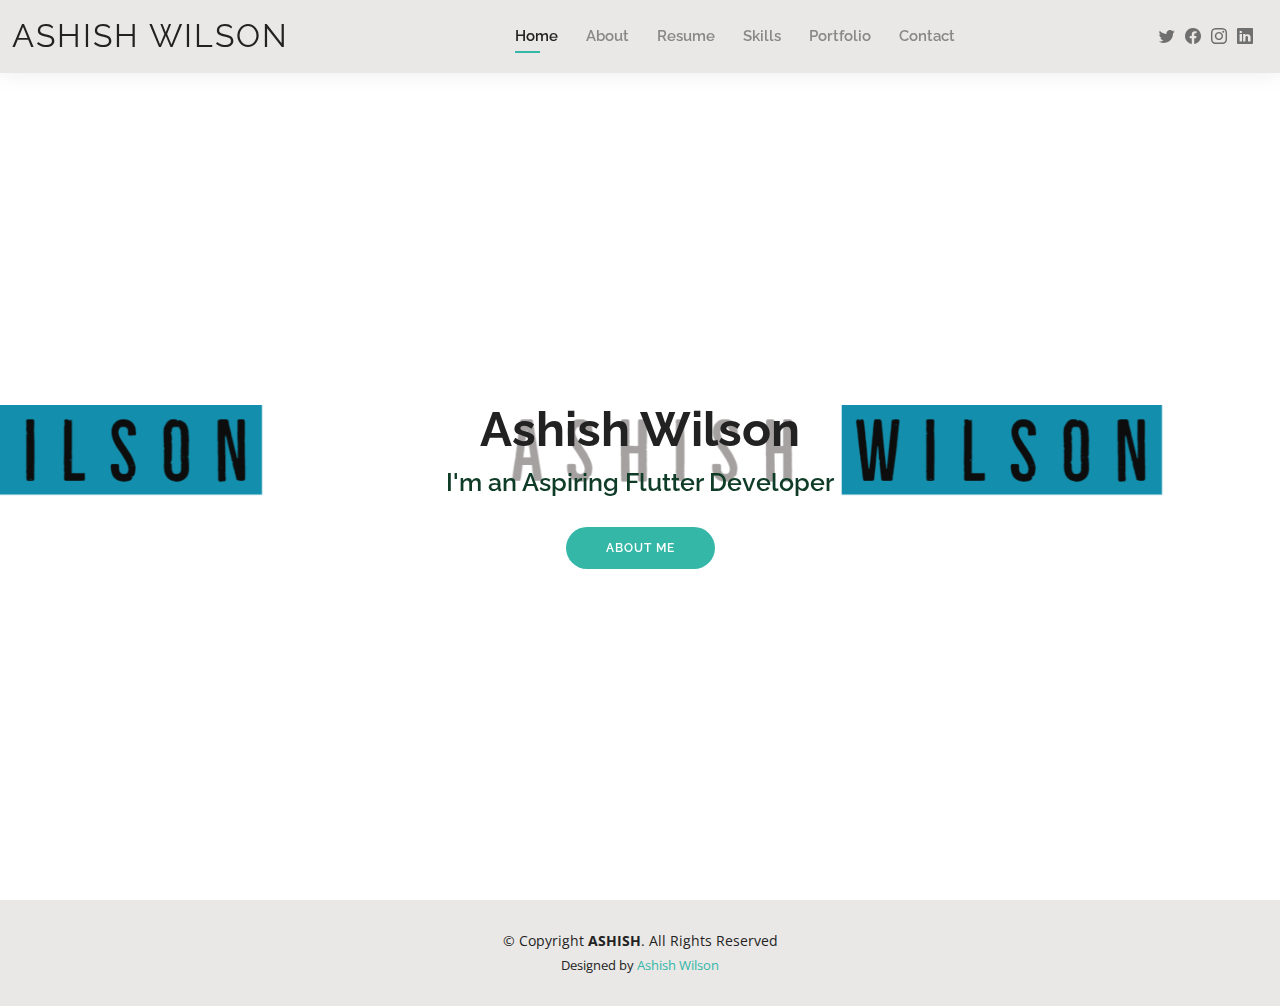
<file: index.html>
<!DOCTYPE html>
<html lang="en">

<head>
  <meta charset="utf-8">
  <meta content="width=device-width, initial-scale=1.0" name="viewport">

  <title>My Personal Website</title>
  <meta content="" name="description">
  <meta content="" name="keywords">

  <!-- Favicons -->
  <link href="AshishWilson1.png" rel="icon">
  <link href="apple-touch-icon.png" rel="apple-touch-icon">

  <!-- Google Fonts -->
  <link href="https://fonts.googleapis.com/css?family=Open+Sans:300,300i,400,400i,600,600i,700,700i|Raleway:300,300i,400,400i,500,500i,600,600i,700,700i|Poppins:300,300i,400,400i,500,500i,600,600i,700,700i" rel="stylesheet">

  <!-- Vendor CSS Files -->
  <link href="assets/vendor/aos/aos.css" rel="stylesheet">
  <link href="assets/vendor/bootstrap/css/bootstrap.min.css" rel="stylesheet">
  <link href="assets/vendor/bootstrap-icons/bootstrap-icons.css" rel="stylesheet">
  <link href="assets/vendor/boxicons/css/boxicons.min.css" rel="stylesheet">
  <link href="assets/vendor/glightbox/css/glightbox.min.css" rel="stylesheet">
  <link href="assets/vendor/swiper/swiper-bundle.min.css" rel="stylesheet">

  <!-- Template Main CSS File -->
  <link href="style.css" rel="stylesheet">

  <!-- =======================================================
  * Template Name: Kelly - v4.10.0
  * Template URL: https://bootstrapmade.com/kelly-free-bootstrap-cv-resume-html-template/
  * Author: BootstrapMade.com
  * License: https://bootstrapmade.com/license/
  ======================================================== -->
</head>

<body>

  <!-- ======= Header ======= -->
  <header id="header" class="fixed-top">
    <div class="container-fluid d-flex justify-content-between align-items-center">

      <h1 class="logo me-auto me-lg-0"><a href="index.html">ASHISH WILSON</a></h1>
      <!-- Uncomment below if you prefer to use an image logo -->
      <!-- <a href="index.html" class="logo"><img src="assets/img/logo.png" alt="" class="img-fluid"></a>-->

      <nav id="navbar" class="navbar order-last order-lg-0">
        <ul>
          <li><a class="active" href="index.html">Home</a></li>
          <li><a href="about.html">About</a></li>
          <li><a href="resume.html">Resume</a></li>
          <li><a href="skills.html">Skills</a></li>
          <li><a href="portfolio.html">Portfolio</a></li>
          <li><a href="contact.html">Contact</a></li>
        </ul>
        <i class="bi bi-list mobile-nav-toggle"></i>
      </nav><!-- .navbar -->

      <div class="header-social-links">
        <a href="https://twitter.com/AshishWils" class="twitter" target="_blank"><i class="bi bi-twitter"></i></a>
        <a href="https://www.facebook.com/ashishw5643/" class="facebook" target="_blank"><i class="bi bi-facebook"></i></a>
        <a href="https://instagram.com/_will._.x_?igshid=NTA5ZTk1NTc=" class="instagram" target="_blank"><i class="bi bi-instagram"></i></a>
        <a href="https://www.linkedin.com/in/ashish-varghese-a7a79a217/" class="linkedin" target="_blank"><i class="bi bi-linkedin"></i></i></a>
      </div>

    </div>

  </header><!-- End Header -->

  <!-- ======= Hero Section ======= -->
  <section id="hero" class="d-flex align-items-center">
    <div class="container d-flex flex-column align-items-center" data-aos="zoom-in" data-aos-delay="100">
      <h1>Ashish Wilson</h1>
      <h2>I'm an Aspiring Flutter Developer</h2>
      <a href="about.html" class="btn-about">About Me</a>
    </div>
  </section><!-- End Hero -->

  <!-- ======= Footer ======= -->
  <footer id="footer">
    <div class="container">
      <div class="copyright">
        &copy; Copyright <strong><span>ASHISH</span></strong>. All Rights Reserved
      </div>
      <div class="credits">
        <!-- All the links in the footer should remain intact. -->
        <!-- You can delete the links only if you purchased the pro version. -->
        <!-- Licensing information: https://bootstrapmade.com/license/ -->
        <!-- Purchase the pro version with working PHP/AJAX contact form: https://bootstrapmade.com/kelly-free-bootstrap-cv-resume-html-template/ -->
        Designed by <a href="index.html">Ashish Wilson</a>
      </div>
    </div>
  </footer><!-- End  Footer -->

  <div id="preloader"></div>
  <a href="#" class="back-to-top d-flex align-items-center justify-content-center"><i class="bi bi-arrow-up-short"></i></a>

  <!-- Vendor JS Files -->
  <script src="assets/vendor/purecounter/purecounter_vanilla.js"></script>
  <script src="assets/vendor/aos/aos.js"></script>
  <script src="assets/vendor/bootstrap/js/bootstrap.bundle.min.js"></script>
  <script src="assets/vendor/glightbox/js/glightbox.min.js"></script>
  <script src="assets/vendor/isotope-layout/isotope.pkgd.min.js"></script>
  <script src="assets/vendor/swiper/swiper-bundle.min.js"></script>
  <script src="assets/vendor/waypoints/noframework.waypoints.js"></script>
  <script src="assets/vendor/php-email-form/validate.js"></script>

  <!-- Template Main JS File -->
  <script src="main.js"></script>

</body>

</html>
</file>
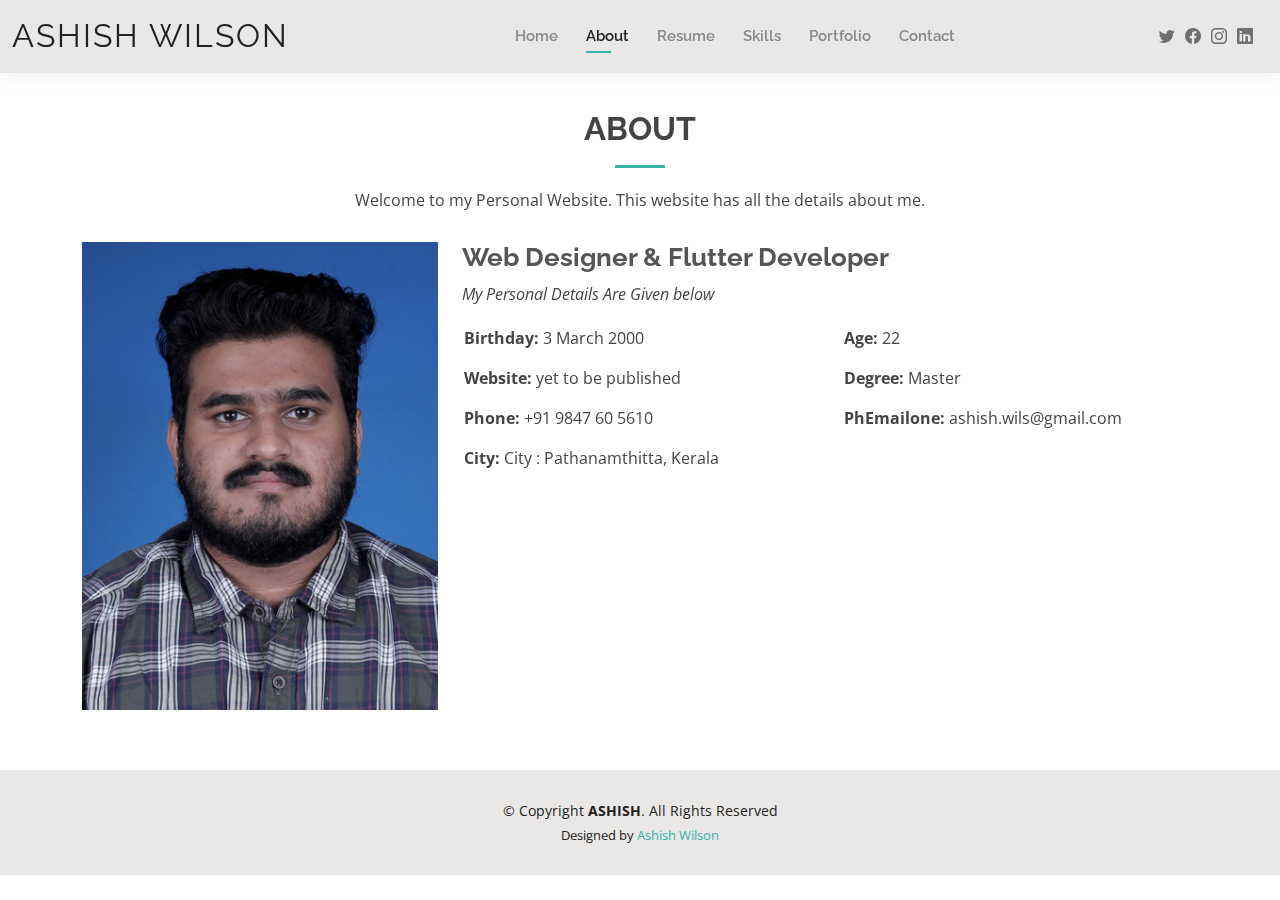
<file: about.html>
<!DOCTYPE html>
<html lang="en">

<head>
  <meta charset="utf-8">
  <meta content="width=device-width, initial-scale=1.0" name="viewport">

  <title>My Personal Website</title>
  <meta content="" name="description">
  <meta content="" name="keywords">

  <!-- Favicons -->
  <link href="AshishWilson1.png" rel="icon">
  <link href="apple-touch-icon.png" rel="apple-touch-icon">

  <!-- Google Fonts -->
  <link href="https://fonts.googleapis.com/css?family=Open+Sans:300,300i,400,400i,600,600i,700,700i|Raleway:300,300i,400,400i,500,500i,600,600i,700,700i|Poppins:300,300i,400,400i,500,500i,600,600i,700,700i" rel="stylesheet">

  <!-- Vendor CSS Files -->
  <link href="assets/vendor/aos/aos.css" rel="stylesheet">
  <link href="assets/vendor/bootstrap/css/bootstrap.min.css" rel="stylesheet">
  <link href="assets/vendor/bootstrap-icons/bootstrap-icons.css" rel="stylesheet">
  <link href="assets/vendor/boxicons/css/boxicons.min.css" rel="stylesheet">
  <link href="assets/vendor/glightbox/css/glightbox.min.css" rel="stylesheet">
  <link href="assets/vendor/swiper/swiper-bundle.min.css" rel="stylesheet">

  <!-- Template Main CSS File -->
  <link href="style.css" rel="stylesheet">

  <!-- =======================================================
  * Template Name: Kelly - v4.10.0
  * Template URL: https://bootstrapmade.com/kelly-free-bootstrap-cv-resume-html-template/
  * Author: BootstrapMade.com
  * License: https://bootstrapmade.com/license/
  ======================================================== -->
</head>

<body>

  <!-- ======= Header ======= -->
  <header id="header" class="fixed-top">
    <div class="container-fluid d-flex justify-content-between align-items-center">

      <h1 class="logo me-auto me-lg-0"><a href="index.html">ASHISH WILSON</a></h1>
      <!-- Uncomment below if you prefer to use an image logo -->
      <!-- <a href="index.html" class="logo"><img src="assets/img/logo.png" alt="" class="img-fluid"></a>-->

      <nav id="navbar" class="navbar order-last order-lg-0">
        <ul>
          <li><a href="index.html">Home</a></li>
          <li><a class="active" href="about.html">About</a></li>
          <li><a href="resume.html">Resume</a></li>
          <li><a href="skills.html">Skills</a></li>
          <li><a href="portfolio.html">Portfolio</a></li>
          <li><a href="contact.html">Contact</a></li>
        </ul>
        <i class="bi bi-list mobile-nav-toggle"></i>
      </nav><!-- .navbar -->

      <div class="header-social-links">
        <a href="https://twitter.com/AshishWils" class="twitter" target="_blank"><i class="bi bi-twitter"></i></a>
        <a href="https://www.facebook.com/ashishw5643/" class="facebook" target="_blank"><i class="bi bi-facebook"></i></a>
        <a href="https://instagram.com/_will._.x_?igshid=NTA5ZTk1NTc=" class="instagram" target="_blank"><i class="bi bi-instagram"></i></a>
        <a href="https://www.linkedin.com/in/ashish-varghese-a7a79a217/" class="linkedin" target="_blank"><i class="bi bi-linkedin"></i></i></a>
      </div>

    </div>

  </header><!-- End Header -->

  <main id="main">

    <!-- ======= About Section ======= -->
    <section id="about" class="about">
      <div class="container" data-aos="fade-up">

        <div class="section-title">
          <h2>About</h2>
          <p>Welcome to my Personal Website. This website has all the details about me.</p>
        </div>

        <div class="row">
          <div class="col-lg-4">
            <img src="Ashish.jpg" class="img-fluid" alt="">
          </div>
          <div class="col-lg-8 pt-4 pt-lg-0 content">
            <h3> Web Designer &amp; Flutter Developer</h3>
            <p class="fst-italic">
             <i>My Personal Details Are Given below</i> 
            </p>
            <div class="row">
              <div class="col-lg-6">
                <ul>
                  <li><i class="bi bi-rounded-right"></i> <strong>Birthday:</strong> 3 March 2000</li>
                  <li><i class="bi bi-rounded-right"></i> <strong>Website:</strong> yet to be published</li>
                  <li><i class="bi bi-rounded-right"></i> <strong>Phone:</strong> +91 9847 60 5610</li>
                  <li><i class="bi bi-rounded-right"></i> <strong>City:</strong> City : Pathanamthitta, Kerala</li>
                </ul>
              </div>
              <div class="col-lg-6">
                <ul>
                  <li><i class="bi bi-rounded-right"></i> <strong>Age:</strong> 22</li>
                  <li><i class="bi bi-rounded-right"></i> <strong>Degree:</strong> Master</li>
                  <li><i class="bi bi-rounded-right"></i> <strong>PhEmailone:</strong> ashish.wils@gmail.com</li>
                </ul>
              </div>
            </div>
          </div>
        </div>

      </div>
    </section><!-- End About Section -->
  <!-- ======= Footer ======= -->
  <footer id="footer">
    <div class="container">
      <div class="copyright">
        &copy; Copyright <strong><span>ASHISH</span></strong>. All Rights Reserved
      </div>
      <div class="credits">
        <!-- All the links in the footer should remain intact. -->
        <!-- You can delete the links only if you purchased the pro version. -->
        <!-- Licensing information: https://bootstrapmade.com/license/ -->
        <!-- Purchase the pro version with working PHP/AJAX contact form: https://bootstrapmade.com/kelly-free-bootstrap-cv-resume-html-template/ -->
        Designed by <a href="index.html">Ashish Wilson</a>
      </div>
    </div>
  </footer><!-- End  Footer -->

  <div id="preloader"></div>
  <a href="#" class="back-to-top d-flex align-items-center justify-content-center"><i class="bi bi-arrow-up-short"></i></a>

  <!-- Vendor JS Files -->
  <script src="assets/vendor/purecounter/purecounter_vanilla.js"></script>
  <script src="assets/vendor/aos/aos.js"></script>
  <script src="assets/vendor/bootstrap/js/bootstrap.bundle.min.js"></script>
  <script src="assets/vendor/glightbox/js/glightbox.min.js"></script>
  <script src="assets/vendor/isotope-layout/isotope.pkgd.min.js"></script>
  <script src="assets/vendor/swiper/swiper-bundle.min.js"></script>
  <script src="assets/vendor/waypoints/noframework.waypoints.js"></script>
  <script src="assets/vendor/php-email-form/validate.js"></script>

  <!-- Template Main JS File -->
  <script src="main.js"></script>

</body>

</html>
</file>
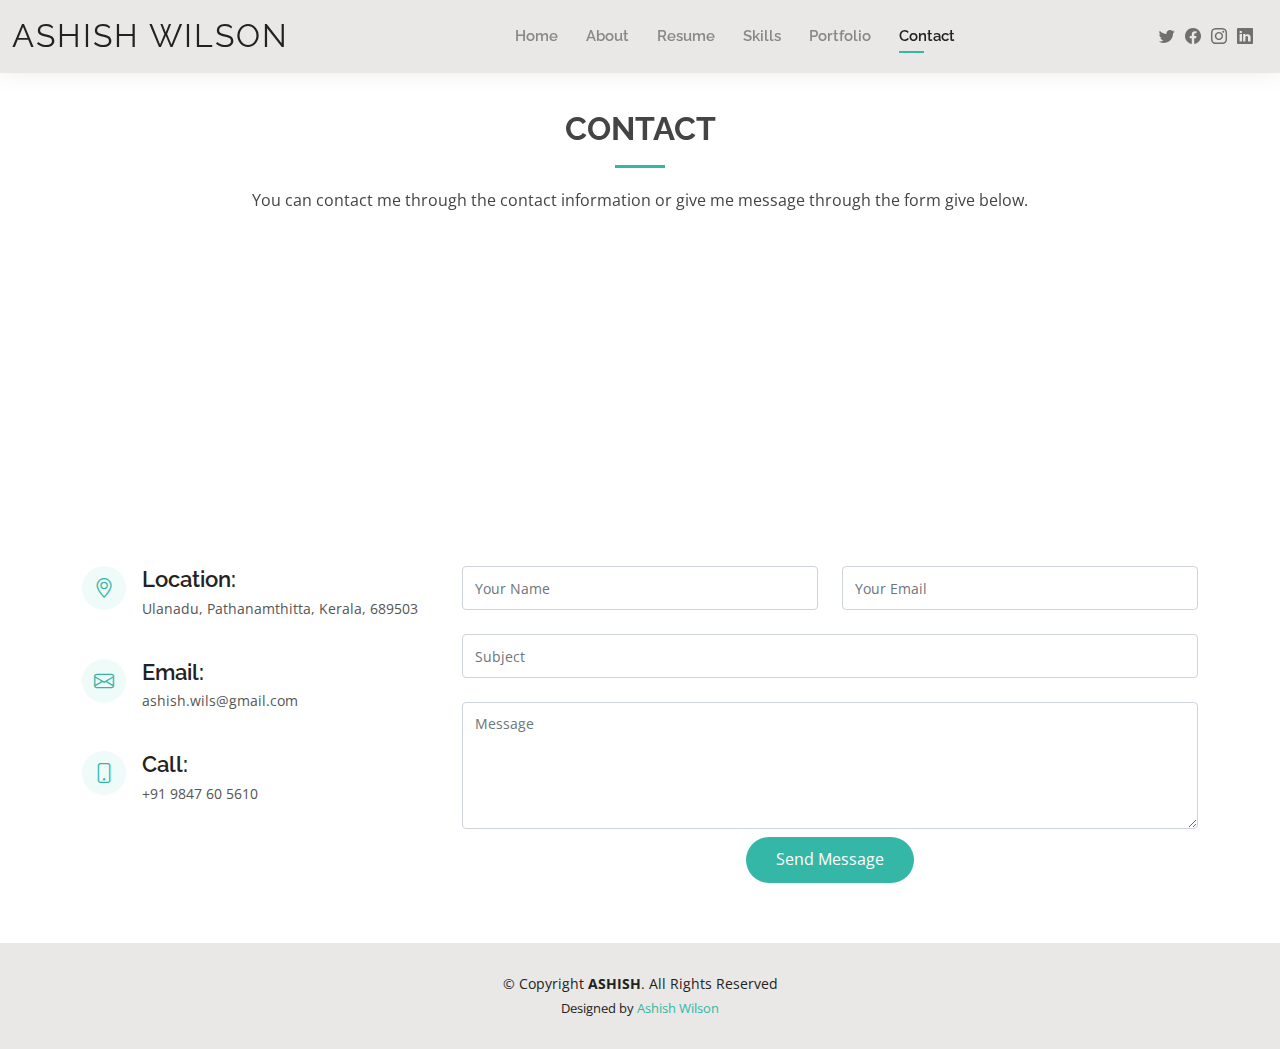
<file: contact.html>
<!DOCTYPE html>
<html lang="en">

<head>
  <meta charset="utf-8">
  <meta content="width=device-width, initial-scale=1.0" name="viewport">

  <title>My Personal Website</title>
  <meta content="" name="description">
  <meta content="" name="keywords">
  <script src="https://ajax.googleapis.com/ajax/libs/jquery/3.5.1/jquery.min.js"></script>
  <!-- Favicons -->
  <link href="AshishWilson1.png" rel="icon">
  <link href="apple-touch-icon.png" rel="apple-touch-icon">

  <!-- Google Fonts -->
  <link href="https://fonts.googleapis.com/css?family=Open+Sans:300,300i,400,400i,600,600i,700,700i|Raleway:300,300i,400,400i,500,500i,600,600i,700,700i|Poppins:300,300i,400,400i,500,500i,600,600i,700,700i" rel="stylesheet">

  <!-- Vendor CSS Files -->
  <link href="assets/vendor/aos/aos.css" rel="stylesheet">
  <link href="assets/vendor/bootstrap/css/bootstrap.min.css" rel="stylesheet">
  <link href="assets/vendor/bootstrap-icons/bootstrap-icons.css" rel="stylesheet">
  <link href="assets/vendor/boxicons/css/boxicons.min.css" rel="stylesheet">
  <link href="assets/vendor/glightbox/css/glightbox.min.css" rel="stylesheet">
  <link href="assets/vendor/swiper/swiper-bundle.min.css" rel="stylesheet">

  <!-- Template Main CSS File -->
  <link href="style.css" rel="stylesheet">

  <!-- =======================================================
  * Template Name: Kelly - v4.10.0
  * Template URL: https://bootstrapmade.com/kelly-free-bootstrap-cv-resume-html-template/
  * Author: BootstrapMade.com
  * License: https://bootstrapmade.com/license/
  ======================================================== -->
</head>

<body>

  <!-- ======= Header ======= -->
  <header id="header" class="fixed-top">
    <div class="container-fluid d-flex justify-content-between align-items-center">

      <h1 class="logo me-auto me-lg-0"><a href="index.html">ASHISH WILSON</a></h1>
      <!-- Uncomment below if you prefer to use an image logo -->
      <!-- <a href="index.html" class="logo"><img src="assets/img/logo.png" alt="" class="img-fluid"></a>-->

      <nav id="navbar" class="navbar order-last order-lg-0">
        <ul>
          <li><a href="index.html">Home</a></li>
          <li><a href="about.html">About</a></li>
          <li><a href="resume.html">Resume</a></li>
          <li><a href="skills.html">Skills</a></li>
          <li><a href="portfolio.html">Portfolio</a></li>
          <li><a class="active" href="contact.html">Contact</a></li>
        </ul>
        <i class="bi bi-list mobile-nav-toggle"></i>
      </nav><!-- .navbar -->

      <div class="header-social-links">
        <a href="https://twitter.com/AshishWils" class="twitter" target="_blank"><i class="bi bi-twitter"></i></a>
        <a href="https://www.facebook.com/ashishw5643/" class="facebook" target="_blank"><i class="bi bi-facebook"></i></a>
        <a href="https://instagram.com/_will._.x_?igshid=NTA5ZTk1NTc=" class="instagram" target="_blank"><i class="bi bi-instagram"></i></a>
        <a href="https://www.linkedin.com/in/ashish-varghese-a7a79a217/" class="linkedin" target="_blank"><i class="bi bi-linkedin"></i></i></a>
      </div>

    </div>

  </header><!-- End Header -->

  <main id="main">

    <!-- ======= Contact Section ======= -->
    <section id="contact" class="contact">
      <div class="container" data-aos="fade-up">

        <div class="section-title">
          <h2>Contact</h2>
          <p>You can contact me through the contact information or give me message through the form give below.</p>
        </div>

        <div>
          <iframe style="border:0; width: 100%; height: 270px;" src="https://www.google.com/maps/embed?pb=!1m18!1m12!1m3!1d15752.278411274161!2d76.68654432444343!3d9.238073067865173!2m3!1f0!2f0!3f0!3m2!1i1024!2i768!4f13.1!3m3!1m2!1s0x3b0616e2a66abfe1%3A0x61d1ce93f84c6985!2sUlanadu%2C%20Kerala!5e0!3m2!1sen!2sin!4v1674041593895!5m2!1sen!2sin" width="600" height="450" style="border:0;" allowfullscreen="" loading="lazy" referrerpolicy="no-referrer-when-downgrade"></iframe>
        </div>

        <div class="row mt-5">

          <div class="col-lg-4">
            <div class="info">
              <div class="address">
                <i class="bi bi-geo-alt"></i>
                <h4>Location:</h4>
                <p>Ulanadu, Pathanamthitta, Kerala, 689503</p>
              </div>

              <div class="email">
                <i class="bi bi-envelope"></i>
                <h4>Email:</h4>
                <p>ashish.wils@gmail.com</p>
              </div>

              <div class="phone">
                <i class="bi bi-phone"></i>
                <h4>Call:</h4>
                <p>+91 9847 60 5610</p>
              </div>

            </div>

          </div>

          <div class="col-lg-8 mt-5 mt-lg-0">

            <form action="" id="submit-form" role="form" class="php-email-form">
              <div class="row">
                <div class="col-md-6 form-group">
                  <input type="text" name="name" class="form-control" id="name" placeholder="Your Name" required>
                </div>
                <div class="col-md-6 form-group mt-3 mt-md-0">
                  <input type="email" class="form-control" name="email" id="email" placeholder="Your Email" required>
                </div>
              </div>
              <div class="form-group mt-3">
                <input type="text" class="form-control" name="subject" id="subject" placeholder="Subject" required>
              </div>
              <div class="form-group mt-3">
                <textarea class="form-control" name="message" rows="5" placeholder="Message" required></textarea>
              </div>
              <!-- <div class="my-3">
                <div class="loading">Loading</div>
                <div class="error-message"></div> 
                <div class="sent-message">Your message has been sent. Thank you!</div>
              </div> -->
              <div class="text-center"><button type="submit">Send Message</button></div>
            </form>

          </div>

        </div>

      </div>
    </section><!-- End Contact Section -->

  </main><!-- End #main -->

  <!-- ======= Footer ======= -->
  <footer id="footer">
    <div class="container">
      <div class="copyright">
        &copy; Copyright <strong><span>ASHISH</span></strong>. All Rights Reserved
      </div>
      <div class="credits">
        <!-- All the links in the footer should remain intact. -->
        <!-- You can delete the links only if you purchased the pro version. -->
        <!-- Licensing information: https://bootstrapmade.com/license/ -->
        <!-- Purchase the pro version with working PHP/AJAX contact form: https://bootstrapmade.com/kelly-free-bootstrap-cv-resume-html-template/ -->
        Designed by <a href="index.html">Ashish Wilson</a>
      </div>
    </div>
  </footer><!-- End  Footer -->

  <div id="preloader"></div>
  <a href="#" class="back-to-top d-flex align-items-center justify-content-center"><i class="bi bi-arrow-up-short"></i></a>

  <!-- Vendor JS Files -->

  <script src="assets/vendor/purecounter/purecounter_vanilla.js"></script>
  <script src="assets/vendor/aos/aos.js"></script>
  <script src="assets/vendor/bootstrap/js/bootstrap.bundle.min.js"></script>
  <script src="assets/vendor/glightbox/js/glightbox.min.js"></script>
  <script src="assets/vendor/isotope-layout/isotope.pkgd.min.js"></script>
  <script src="assets/vendor/swiper/swiper-bundle.min.js"></script>
  <script src="assets/vendor/waypoints/noframework.waypoints.js"></script>
  <script src="assets/vendor/php-email-form/validate.js"></script>

  <!-- Template Main JS File -->
  <script src="main.js"></script>
  <script>
    $("#submit-form").submit((e)=>{
        e.preventDefault()
        $.ajax({
            url:"https://script.google.com/macros/s/AKfycbzc5JR1GDR3qt0zptjmGoJNNhAwOUU3OM45MAej1zHg8Y4GF4ZW2wYONZhu5YWag5NQ/exec",
            data:$("#submit-form").serialize(),
            method:"post",
            success:function (response){
                alert("Form submitted successfully")
                window.location.reload()
                //window.location.href="https://google.com"
            },
            error:function (err){
                alert("Something Error")

            }
        })
    })
</script>
</body>

</html>
</file>
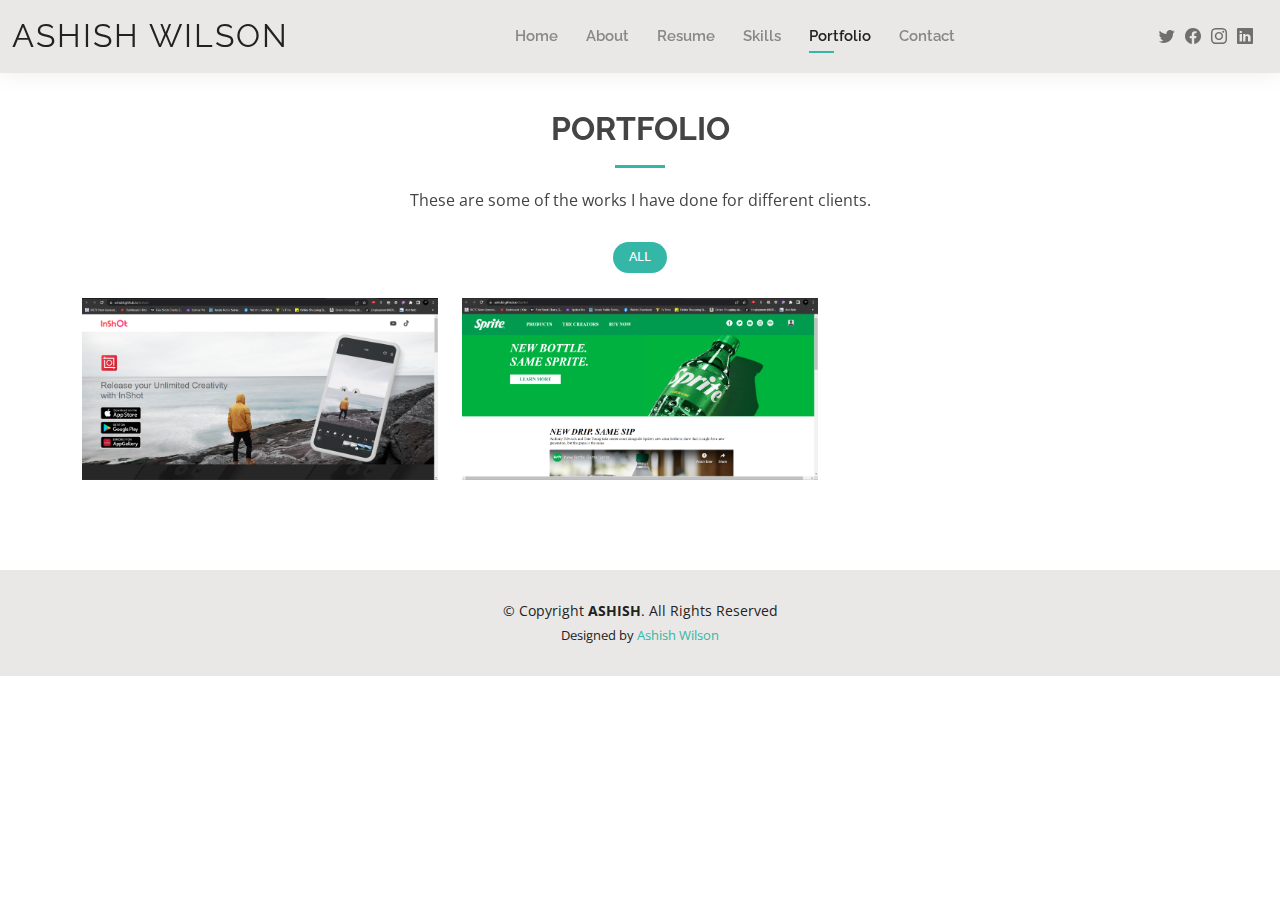
<file: portfolio.html>
<!DOCTYPE html>
<html lang="en">

<head>
  <meta charset="utf-8">
  <meta content="width=device-width, initial-scale=1.0" name="viewport">

  <title>My Personal Website</title>
  <meta content="" name="description">
  <meta content="" name="keywords">

  <!-- Favicons -->
  <link href="AshishWilson1.png" rel="icon">
  <link href="apple-touch-icon.png" rel="apple-touch-icon">

  <!-- Google Fonts -->
  <link href="https://fonts.googleapis.com/css?family=Open+Sans:300,300i,400,400i,600,600i,700,700i|Raleway:300,300i,400,400i,500,500i,600,600i,700,700i|Poppins:300,300i,400,400i,500,500i,600,600i,700,700i" rel="stylesheet">

  <!-- Vendor CSS Files -->
  <link href="assets/vendor/aos/aos.css" rel="stylesheet">
  <link href="assets/vendor/bootstrap/css/bootstrap.min.css" rel="stylesheet">
  <link href="assets/vendor/bootstrap-icons/bootstrap-icons.css" rel="stylesheet">
  <link href="assets/vendor/boxicons/css/boxicons.min.css" rel="stylesheet">
  <link href="assets/vendor/glightbox/css/glightbox.min.css" rel="stylesheet">
  <link href="assets/vendor/swiper/swiper-bundle.min.css" rel="stylesheet">

  <!-- Template Main CSS File -->
  <link href="style.css" rel="stylesheet">

  <!-- =======================================================
  * Template Name: Kelly - v4.10.0
  * Template URL: https://bootstrapmade.com/kelly-free-bootstrap-cv-resume-html-template/
  * Author: BootstrapMade.com
  * License: https://bootstrapmade.com/license/
  ======================================================== -->
</head>

<body>

  <!-- ======= Header ======= -->
  <header id="header" class="fixed-top">
    <div class="container-fluid d-flex justify-content-between align-items-center">

      <h1 class="logo me-auto me-lg-0"><a href="index.html">ASHISH WILSON</a></h1>
      <!-- Uncomment below if you prefer to use an image logo -->
      <!-- <a href="index.html" class="logo"><img src="assets/img/logo.png" alt="" class="img-fluid"></a>-->

      <nav id="navbar" class="navbar order-last order-lg-0">
        <ul>
          <li><a href="index.html">Home</a></li>
          <li><a href="about.html">About</a></li>
          <li><a href="resume.html">Resume</a></li>
          <li><a href="skills.html">Skills</a></li>
          <li><a class="active" href="portfolio.html">Portfolio</a></li>
          <li><a href="contact.html">Contact</a></li>
        </ul>
        <i class="bi bi-list mobile-nav-toggle"></i>
      </nav><!-- .navbar -->

      <div class="header-social-links">
        <a href="https://twitter.com/AshishWils" class="twitter" target="_blank"><i class="bi bi-twitter"></i></a>
        <a href="https://www.facebook.com/ashishw5643/" class="facebook" target="_blank"><i class="bi bi-facebook"></i></a>
        <a href="https://instagram.com/_will._.x_?igshid=NTA5ZTk1NTc=" class="instagram" target="_blank"><i class="bi bi-instagram"></i></a>
        <a href="https://www.linkedin.com/in/ashish-varghese-a7a79a217/" class="linkedin" target="_blank"><i class="bi bi-linkedin"></i></i></a>
      </div>

    </div>

  </header><!-- End Header -->

  <main id="main">

    <!-- ======= Portfolio Section ======= -->
    <section id="portfolio" class="portfolio">
      <div class="container" data-aos="fade-up">

        <div class="section-title">
          <h2>Portfolio</h2>
          <p>These are some of the works I have done for different clients.</p>
        </div>
        <div class="row" data-aos="fade-up" data-aos-delay="100">
          <div class="col-lg-12 d-flex justify-content-center">
            <ul id="portfolio-flters">
              <li data-filter="*" class="filter-active">All</li>
            </ul>
          </div>
        </div>
        <div class="row portfolio-container" data-aos="fade-up" data-aos-delay="200">
          <div class="col-lg-4 col-md-6 portfolio-item filter-app">
            <div class="portfolio-wrap">
              <img src="Screenshot_20230118_055946.jpg" class="img-fluid" alt="">
              <div class="portfolio-info">
                <h4>Web Design 1</h4>
                <p>Inshot</p>
                <div class="portfolio-links">
                  <a href="Screenshot_20230118_055946.jpg" data-gallery="portfolioGallery" class="portfolio-lightbox" title="Inshot"><i class="bx bx-plus"></i></a>
                  <a href="https://ashuld.github.io/inshot/" class="portfolio-details-lightbox" data-glightbox="type: external" title="Inshot"><i class="bx bx-link"></i></a>
                </div>
              </div>
            </div>
          </div>
          <div class="col-lg-4 col-md-6 portfolio-item filter-web">
            <div class="portfolio-wrap">
              <img src="Screenshot_20230118_060038.jpg" class="img-fluid" alt="">
              <div class="portfolio-info">
                <h4>Web Design 2</h4>
                <p>Sprite</p>
                <div class="portfolio-links">
                  <a href="Screenshot_20230118_060038.jpg" data-gallery="portfolioGallery" class="portfolio-lightbox" title="Sprite"><i class="bx bx-plus"></i></a>
                  <a href="https://ashuld.github.io/Sprite/" class="portfolio-details-lightbox" data-glightbox="type: external" title="Sprite"><i class="bx bx-link"></i></a>
                </div>
              </div>
            </div>
          </div>
    </section><!-- End Portfolio Section -->

  </main><!-- End #main -->

  <!-- ======= Footer ======= -->
  <footer id="footer">
    <div class="container">
      <div class="copyright">
        &copy; Copyright <strong><span>ASHISH</span></strong>. All Rights Reserved
      </div>
      <div class="credits">
        <!-- All the links in the footer should remain intact. -->
        <!-- You can delete the links only if you purchased the pro version. -->
        <!-- Licensing information: https://bootstrapmade.com/license/ -->
        <!-- Purchase the pro version with working PHP/AJAX contact form: https://bootstrapmade.com/kelly-free-bootstrap-cv-resume-html-template/ -->
        Designed by <a href="index.html">Ashish Wilson</a>
      </div>
    </div>
  </footer><!-- End  Footer -->

  <div id="preloader"></div>
  <a href="#" class="back-to-top d-flex align-items-center justify-content-center"><i class="bi bi-arrow-up-short"></i></a>

  <!-- Vendor JS Files -->
  <script src="assets/vendor/purecounter/purecounter_vanilla.js"></script>
  <script src="assets/vendor/aos/aos.js"></script>
  <script src="assets/vendor/bootstrap/js/bootstrap.bundle.min.js"></script>
  <script src="assets/vendor/glightbox/js/glightbox.min.js"></script>
  <script src="assets/vendor/isotope-layout/isotope.pkgd.min.js"></script>
  <script src="assets/vendor/swiper/swiper-bundle.min.js"></script>
  <script src="assets/vendor/waypoints/noframework.waypoints.js"></script>
  <script src="assets/vendor/php-email-form/validate.js"></script>

  <!-- Template Main JS File -->
  <script src="main.js"></script>

</body>

</html>
</file>
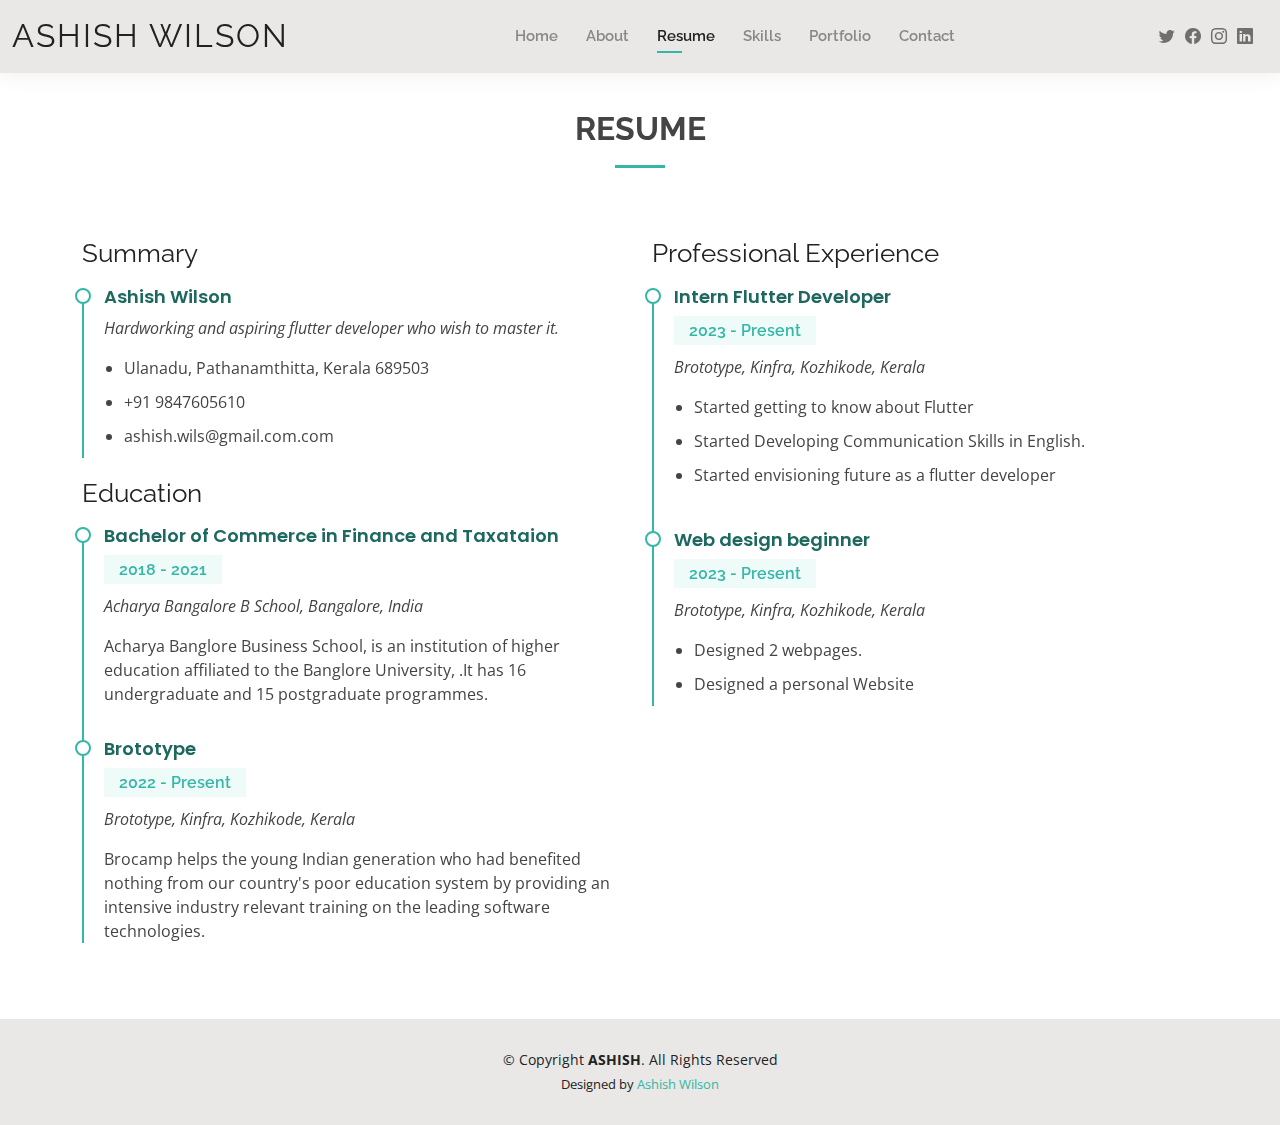
<file: resume.html>
<!DOCTYPE html>
<html lang="en">

<head>
  <meta charset="utf-8">
  <meta content="width=device-width, initial-scale=1.0" name="viewport">

  <title>My Personal Website</title>
  <meta content="" name="description">
  <meta content="" name="keywords">

  <!-- Favicons -->
  <link href="AshishWilson1.png" rel="icon">
  <link href="img/apple-touch-icon.png" rel="apple-touch-icon">

  <!-- Google Fonts -->
  <link href="https://fonts.googleapis.com/css?family=Open+Sans:300,300i,400,400i,600,600i,700,700i|Raleway:300,300i,400,400i,500,500i,600,600i,700,700i|Poppins:300,300i,400,400i,500,500i,600,600i,700,700i" rel="stylesheet">

  <!-- Vendor CSS Files -->
  <link href="assets/vendor/aos/aos.css" rel="stylesheet">
  <link href="assets/vendor/bootstrap/css/bootstrap.min.css" rel="stylesheet">
  <link href="assets/vendor/bootstrap-icons/bootstrap-icons.css" rel="stylesheet">
  <link href="assets/vendor/boxicons/css/boxicons.min.css" rel="stylesheet">
  <link href="assets/vendor/glightbox/css/glightbox.min.css" rel="stylesheet">
  <link href="assets/vendor/swiper/swiper-bundle.min.css" rel="stylesheet">

  <!-- Template Main CSS File -->
  <link href="style.css" rel="stylesheet">

  <!-- =======================================================
  * Template Name: Kelly - v4.10.0
  * Template URL: https://bootstrapmade.com/kelly-free-bootstrap-cv-resume-html-template/
  * Author: BootstrapMade.com
  * License: https://bootstrapmade.com/license/
  ======================================================== -->
</head>

<body>

  <!-- ======= Header ======= -->
  <header id="header" class="fixed-top">
    <div class="container-fluid d-flex justify-content-between align-items-center">

      <h1 class="logo me-auto me-lg-0"><a href="index.html">ASHISH WILSON</a></h1>
      <!-- Uncomment below if you prefer to use an image logo -->
      <!-- <a href="index.html" class="logo"><img src="assets/img/logo.png" alt="" class="img-fluid"></a>-->

      <nav id="navbar" class="navbar order-last order-lg-0">
        <ul>
          <li><a href="index.html">Home</a></li>
          <li><a href="about.html">About</a></li>
          <li><a class="active" href="resume.html">Resume</a></li>
          <li><a href="skills.html">Skills</a></li>
          <li><a href="portfolio.html">Portfolio</a></li>
          <li><a href="contact.html">Contact</a></li>
        </ul>
        <i class="bi bi-list mobile-nav-toggle"></i>
      </nav><!-- .navbar -->

      <div class="header-social-links">
        <a href="https://twitter.com/AshishWils" class="twitter" target="_blank"><i class="bi bi-twitter"></i></a>
        <a href="https://www.facebook.com/ashishw5643/" class="facebook" target="_blank"><i class="bi bi-facebook"></i></a>
        <a href="https://instagram.com/_will._.x_?igshid=NTA5ZTk1NTc=" class="instagram" target="_blank"><i class="bi bi-instagram"></i></a>
        <a href="https://www.linkedin.com/in/ashish-varghese-a7a79a217/" class="linkedin" target="_blank"><i class="bi bi-linkedin"></i></i></a>
      </div>

    </div>

  </header><!-- End Header -->

  <main id="main">

    <!-- ======= Resume Section ======= -->
    <section id="resume" class="resume">
      <div class="container" data-aos="fade-up">

        <div class="section-title">
          <h2>Resume</h2>
        </div>

        <div class="row">
          <div class="col-lg-6">
            <h3 class="resume-title">Summary</h3>
            <div class="resume-item pb-0">
              <h4>Ashish Wilson</h4>
              <p><em>Hardworking and aspiring flutter developer who wish to master it.</em></p>
              <p>
              <ul>
                <li>Ulanadu, Pathanamthitta, Kerala 689503</li>
                <li>+91 9847605610</li>
                <li>ashish.wils@gmail.com.com</li>
              </ul>
              </p>
            </div>

            <h3 class="resume-title">Education</h3>
            <div class="resume-item">
              <h4>Bachelor of Commerce in Finance and Taxataion</h4>
              <h5>2018 - 2021</h5>
              <p><em>Acharya Bangalore B School, Bangalore, India</em></p>
              <p>Acharya Banglore Business School, is an institution of higher education affiliated to the Banglore University, .It has 16 undergraduate and 15 postgraduate programmes.</p>
            </div>
            <div class="resume-item">
              <h4>Brototype</h4>
              <h5>2022 - Present</h5>
              <p><em>Brototype, Kinfra, Kozhikode, Kerala</em></p>
              <p>Brocamp helps the young Indian generation who had benefited nothing from our country's poor education system by providing an intensive industry relevant training on the leading software technologies.</p>
            </div>
          </div>
          <div class="col-lg-6">
            <h3 class="resume-title">Professional Experience</h3>
            <div class="resume-item">
              <h4>Intern Flutter Developer</h4>
              <h5>2023 - Present</h5>
              <p><em>Brototype, Kinfra, Kozhikode, Kerala</em></p>
              <p>
              <ul>
                <li>Started getting to know about Flutter</li>
                <li>Started Developing Communication Skills in English. </li>
                <li>Started envisioning future as a flutter developer</li>
              </ul>
              </p>
            </div>
            <div class="resume-item">
              <h4>Web design beginner</h4>
              <h5>2023 - Present</h5>
              <p><em>Brototype, Kinfra, Kozhikode, Kerala</em></p>
              <p>
              <ul>
                <li>Designed 2 webpages.</li>
                <li>Designed a personal Website</li>
              </ul>
              </p>
            </div>
          </div>
        </div>

      </div>
    </section><!-- End Resume Section -->

  </main><!-- End #main -->

  <!-- ======= Footer ======= -->
  <footer id="footer">
    <div class="container">
      <div class="copyright">
        &copy; Copyright <strong><span>ASHISH</span></strong>. All Rights Reserved
      </div>
      <div class="credits">
        <!-- All the links in the footer should remain intact. -->
        <!-- You can delete the links only if you purchased the pro version. -->
        <!-- Licensing information: https://bootstrapmade.com/license/ -->
        <!-- Purchase the pro version with working PHP/AJAX contact form: https://bootstrapmade.com/kelly-free-bootstrap-cv-resume-html-template/ -->
        Designed by <a href="index.html">Ashish Wilson</a>
      </div>
    </div>
  </footer><!-- End  Footer -->

  <div id="preloader"></div>
  <a href="#" class="back-to-top d-flex align-items-center justify-content-center"><i class="bi bi-arrow-up-short"></i></a>

  <!-- Vendor JS Files -->
  <script src="assets/vendor/purecounter/purecounter_vanilla.js"></script>
  <script src="assets/vendor/aos/aos.js"></script>
  <script src="assets/vendor/bootstrap/js/bootstrap.bundle.min.js"></script>
  <script src="assets/vendor/glightbox/js/glightbox.min.js"></script>
  <script src="assets/vendor/isotope-layout/isotope.pkgd.min.js"></script>
  <script src="assets/vendor/swiper/swiper-bundle.min.js"></script>
  <script src="assets/vendor/waypoints/noframework.waypoints.js"></script>
  <script src="assets/vendor/php-email-form/validate.js"></script>

  <!-- Template Main JS File -->
  <script src="main.js"></script>

</body>

</html>
</file>
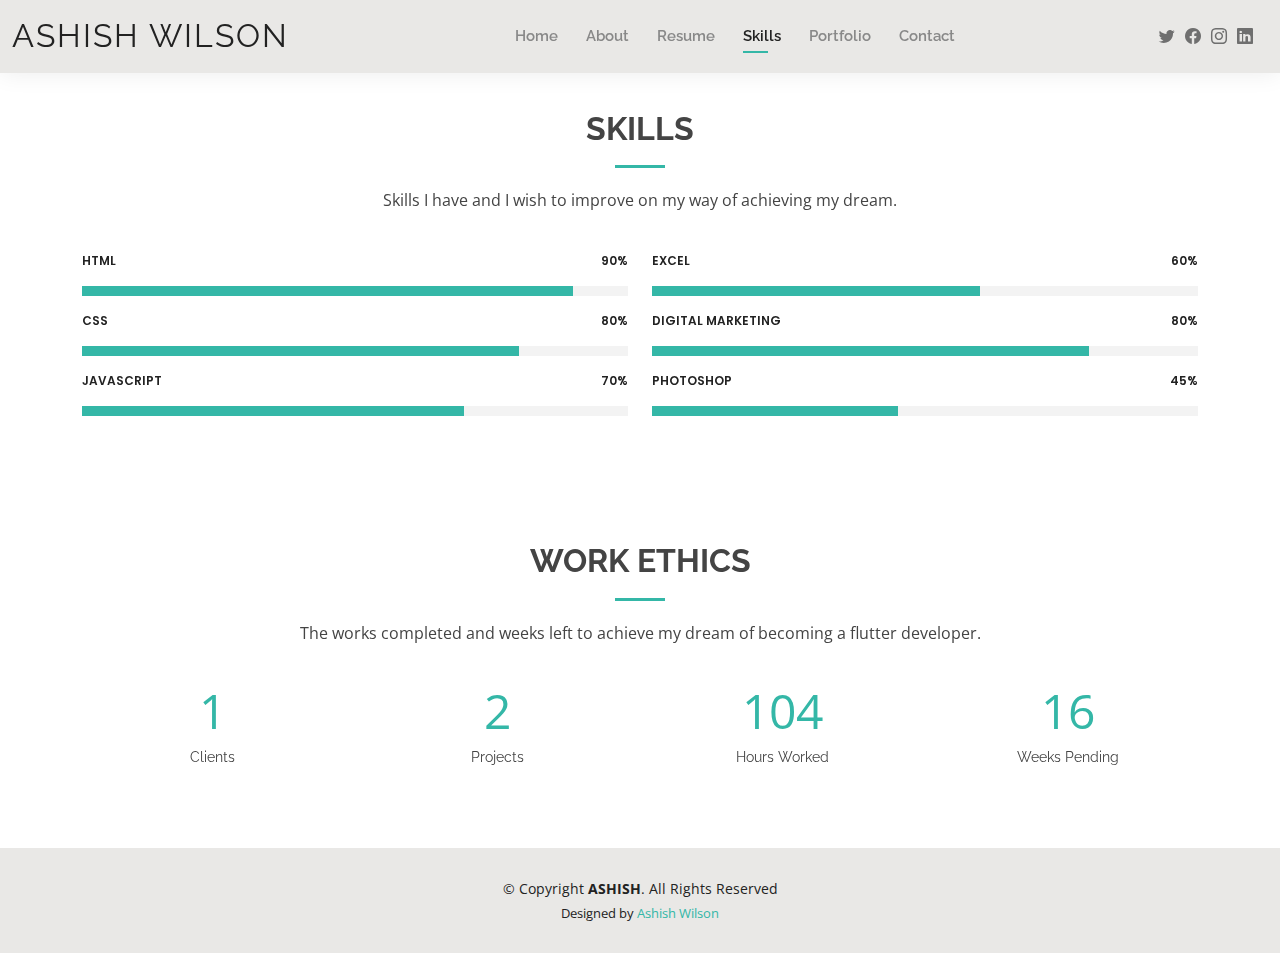
<file: skills.html>
<!DOCTYPE html>
<html lang="en">

<head>
  <meta charset="utf-8">
  <meta content="width=device-width, initial-scale=1.0" name="viewport">

  <title>My Personal Website</title>
  <meta content="" name="description">
  <meta content="" name="keywords">

  <!-- Favicons -->
  <link href="AshishWilson1.png" rel="icon">
  <link href="apple-touch-icon.png" rel="apple-touch-icon">

  <!-- Google Fonts -->
  <link href="https://fonts.googleapis.com/css?family=Open+Sans:300,300i,400,400i,600,600i,700,700i|Raleway:300,300i,400,400i,500,500i,600,600i,700,700i|Poppins:300,300i,400,400i,500,500i,600,600i,700,700i" rel="stylesheet">

  <!-- Vendor CSS Files -->
  <link href="assets/vendor/aos/aos.css" rel="stylesheet">
  <link href="assets/vendor/bootstrap/css/bootstrap.min.css" rel="stylesheet">
  <link href="assets/vendor/bootstrap-icons/bootstrap-icons.css" rel="stylesheet">
  <link href="assets/vendor/boxicons/css/boxicons.min.css" rel="stylesheet">
  <link href="assets/vendor/glightbox/css/glightbox.min.css" rel="stylesheet">
  <link href="assets/vendor/swiper/swiper-bundle.min.css" rel="stylesheet">

  <!-- Template Main CSS File -->
  <link href="style.css" rel="stylesheet">

  <!-- =======================================================
  * Template Name: Kelly - v4.10.0
  * Template URL: https://bootstrapmade.com/kelly-free-bootstrap-cv-resume-html-template/
  * Author: BootstrapMade.com
  * License: https://bootstrapmade.com/license/
  ======================================================== -->
</head>

<body>

  <!-- ======= Header ======= -->
  <header id="header" class="fixed-top">
    <div class="container-fluid d-flex justify-content-between align-items-center">

      <h1 class="logo me-auto me-lg-0"><a href="index.html">ASHISH WILSON</a></h1>
      <!-- Uncomment below if you prefer to use an image logo -->
      <!-- <a href="index.html" class="logo"><img src="assets/img/logo.png" alt="" class="img-fluid"></a>-->

      <nav id="navbar" class="navbar order-last order-lg-0">
        <ul>
          <li><a href="index.html">Home</a></li>
          <li><a href="about.html">About</a></li>
          <li><a href="resume.html">Resume</a></li>
          <li><a class="active" href="skills.html">Skills</a></li>
          <li><a href="portfolio.html">Portfolio</a></li>
          <li><a href="contact.html">Contact</a></li>
        </ul>
        <i class="bi bi-list mobile-nav-toggle"></i>
      </nav><!-- .navbar -->

      <div class="header-social-links">
        <a href="https://twitter.com/AshishWils" class="twitter" target="_blank"><i class="bi bi-twitter"></i></a>
        <a href="https://www.facebook.com/ashishw5643/" class="facebook" target="_blank"><i class="bi bi-facebook"></i></a>
        <a href="https://instagram.com/_will._.x_?igshid=NTA5ZTk1NTc=" class="instagram" target="_blank"><i class="bi bi-instagram"></i></a>
        <a href="https://www.linkedin.com/in/ashish-varghese-a7a79a217/" class="linkedin" target="_blank"><i class="bi bi-linkedin"></i></i></a>
      </div>

    </div>

  </header><!-- End Header -->

  <main id="main">
    <!-- ======= Skills Section ======= -->
    <section id="skills" class="skills">
      <div class="container" data-aos="fade-up">

        <div class="section-title">
          <h2>Skills</h2>
          <p>Skills I have and I wish to improve on my way of achieving my dream.</p>
        </div>

        <div class="row skills-content">

          <div class="col-lg-6">

            <div class="progress">
              <span class="skill">HTML <i class="val">90%</i></span>
              <div class="progress-bar-wrap">
                <div class="progress-bar" role="progressbar" aria-valuenow="90" aria-valuemin="0" aria-valuemax="100"></div>
              </div>
            </div>

            <div class="progress">
              <span class="skill">CSS <i class="val">80%</i></span>
              <div class="progress-bar-wrap">
                <div class="progress-bar" role="progressbar" aria-valuenow="80" aria-valuemin="0" aria-valuemax="100"></div>
              </div>
            </div>

            <div class="progress">
              <span class="skill">JavaScript <i class="val">70%</i></span>
              <div class="progress-bar-wrap">
                <div class="progress-bar" role="progressbar" aria-valuenow="70" aria-valuemin="0" aria-valuemax="100"></div>
              </div>
            </div>

          </div>

          <div class="col-lg-6">

            <div class="progress">
              <span class="skill">Excel <i class="val">60%</i></span>
              <div class="progress-bar-wrap">
                <div class="progress-bar" role="progressbar" aria-valuenow="60" aria-valuemin="0" aria-valuemax="100"></div>
              </div>
            </div>

            <div class="progress">
              <span class="skill">Digital Marketing<i class="val">80%</i></span>
              <div class="progress-bar-wrap">
                <div class="progress-bar" role="progressbar" aria-valuenow="80" aria-valuemin="0" aria-valuemax="100"></div>
              </div>
            </div>

            <div class="progress">
              <span class="skill">Photoshop <i class="val">45%</i></span>
              <div class="progress-bar-wrap">
                <div class="progress-bar" role="progressbar" aria-valuenow="45" aria-valuemin="0" aria-valuemax="100"></div>
              </div>
            </div>

          </div>

        </div>

      </div>
    </section><!-- End Skills Section -->

    <!-- ======= Facts Section ======= -->
    <section id="facts" class="facts">
      <div class="container" data-aos="fade-up">

        <div class="section-title">
          <h2>Work Ethics</h2>
          <p>The works completed and weeks left to achieve my dream of becoming a flutter developer.</p>
        </div>

        <div class="row counters">

          <div class="col-lg-3 col-6 text-center">
            <span data-purecounter-start="0" data-purecounter-end="2" data-purecounter-duration="1" class="purecounter"></span>
            <p>Clients</p>
          </div>

          <div class="col-lg-3 col-6 text-center">
            <span data-purecounter-start="0" data-purecounter-end="3" data-purecounter-duration="1" class="purecounter"></span>
            <p>Projects</p>
          </div>

          <div class="col-lg-3 col-6 text-center">
            <span data-purecounter-start="0" data-purecounter-end="148" data-purecounter-duration="1" class="purecounter"></span>
            <p>Hours Worked</p>
          </div>

          <div class="col-lg-3 col-6 text-center">
            <span data-purecounter-start="0" data-purecounter-end="23" data-purecounter-duration="1" class="purecounter"></span>
            <p>Weeks Pending</p>
          </div>

        </div>

      </div>
    </section>
    <!-- End Facts Section -->


  </main><!-- End #main -->

  <!-- ======= Footer ======= -->
  <footer id="footer">
    <div class="container">
      <div class="copyright">
        &copy; Copyright <strong><span>ASHISH</span></strong>. All Rights Reserved
      </div>
      <div class="credits">
        <!-- All the links in the footer should remain intact. -->
        <!-- You can delete the links only if you purchased the pro version. -->
        <!-- Licensing information: https://bootstrapmade.com/license/ -->
        <!-- Purchase the pro version with working PHP/AJAX contact form: https://bootstrapmade.com/kelly-free-bootstrap-cv-resume-html-template/ -->
        Designed by <a href="index.html">Ashish Wilson</a>
      </div>
    </div>
  </footer><!-- End  Footer -->

  <div id="preloader"></div>
  <a href="#" class="back-to-top d-flex align-items-center justify-content-center"><i class="bi bi-arrow-up-short"></i></a>

  <!-- Vendor JS Files -->
  <script src="assets/vendor/purecounter/purecounter_vanilla.js"></script>
  <script src="assets/vendor/aos/aos.js"></script>
  <script src="assets/vendor/bootstrap/js/bootstrap.bundle.min.js"></script>
  <script src="assets/vendor/glightbox/js/glightbox.min.js"></script>
  <script src="assets/vendor/isotope-layout/isotope.pkgd.min.js"></script>
  <script src="assets/vendor/swiper/swiper-bundle.min.js"></script>
  <script src="assets/vendor/waypoints/noframework.waypoints.js"></script>
  <script src="assets/vendor/php-email-form/validate.js"></script>

  <!-- Template Main JS File -->
  <script src="main.js"></script>

</body>

</html>
</file>
<file: style.css>
/**
* Template Name: Kelly - v4.10.0
* Template URL: https://bootstrapmade.com/kelly-free-bootstrap-cv-resume-html-template/
* Author: BootstrapMade.com
* License: https://bootstrapmade.com/license/
*/

/*--------------------------------------------------------------
# General
--------------------------------------------------------------*/
body {
  font-family: "Open Sans", sans-serif;
  color: #444444;
}

a {
  color: #34b7a7;
  text-decoration: none;
}

a:hover {
  color: #51cdbe;
  text-decoration: none;
}

h1,
h2,
h3,
h4,
h5,
h6 {
  font-family: "Raleway", sans-serif;
}

#main {
  margin-top: 50px;
}

@media (max-width: 992px) {
  #main {
    margin-top: 30px;
  }
}

/*--------------------------------------------------------------
# Preloader
--------------------------------------------------------------*/
#preloader {
  position: fixed;
  top: 0;
  left: 0;
  right: 0;
  bottom: 0;
  z-index: 9999;
  overflow: hidden;
  background: #fff;
}

#preloader:before {
  content: "";
  position: fixed;
  top: calc(50% - 30px);
  left: calc(50% - 30px);
  border: 6px solid #34b7a7;
  border-top-color: #dcf5f2;
  border-radius: 50%;
  width: 60px;
  height: 60px;
  -webkit-animation: animate-preloader 1s linear infinite;
  animation: animate-preloader 1s linear infinite;
}

@-webkit-keyframes animate-preloader {
  0% {
    transform: rotate(0deg);
  }

  100% {
    transform: rotate(360deg);
  }
}

@keyframes animate-preloader {
  0% {
    transform: rotate(0deg);
  }

  100% {
    transform: rotate(360deg);
  }
}

/*--------------------------------------------------------------
# Back to top button
--------------------------------------------------------------*/
.back-to-top {
  position: fixed;
  visibility: hidden;
  opacity: 0;
  right: 15px;
  bottom: 15px;
  z-index: 996;
  background: #34b7a7;
  width: 40px;
  height: 40px;
  border-radius: 50px;
  transition: all 0.4s;
}

.back-to-top i {
  font-size: 24px;
  color: #fff;
  line-height: 0;
}

.back-to-top:hover {
  background: #49cbbb;
  color: #fff;
}

.back-to-top.active {
  visibility: visible;
  opacity: 1;
}

/*--------------------------------------------------------------
# Header
--------------------------------------------------------------*/
#header {
  background: #e9e8e6;
  box-shadow: 0px 0px 25px 0 rgba(0, 0, 0, 0.08);
  z-index: 997;
  padding: 15px 0;
}

#header .logo {
  font-size: 32px;
  margin: 0;
  padding: 0;
  line-height: 1;
  font-weight: 400;
  letter-spacing: 2px;
  text-transform: uppercase;
}

#header .logo a {
  color: #222222;
}

#header .logo img {
  max-height: 40px;
}

@media (max-width: 992px) {
  #header .logo {
    font-size: 28px;
  }
}

/*--------------------------------------------------------------
# Header Social Links
--------------------------------------------------------------*/
.header-social-links {
  padding-right: 15px;
}

.header-social-links a {
  color: #6f6f6f;
  padding-left: 6px;
  display: inline-block;
  line-height: 0px;
  transition: 0.3s;
  font-size: 16px;
}

.header-social-links a:hover {
  color: #34b7a7;
}

/*--------------------------------------------------------------
# Navigation Menu
--------------------------------------------------------------*/
/**
* Desktop Navigation 
*/
.navbar {
  padding: 0;
}

.navbar ul {
  margin: 0;
  padding: 0;
  display: flex;
  list-style: none;
  align-items: center;
}

.navbar li {
  position: relative;
  padding: 10px 0 10px 28px;
}

.navbar a,
.navbar a:focus {
  display: flex;
  align-items: center;
  justify-content: space-between;
  font-family: "Raleway", sans-serif;
  font-size: 15px;
  font-weight: 600;
  color: #888888;
  white-space: nowrap;
  transition: 0.3s;
  position: relative;
}

.navbar a i,
.navbar a:focus i {
  font-size: 12px;
  line-height: 0;
  margin-left: 5px;
}

.navbar>ul>li>a:before {
  content: "";
  position: absolute;
  width: 0;
  height: 2px;
  bottom: -5px;
  left: 0;
  background-color: #34b7a7;
  visibility: hidden;
  width: 0px;
  transition: all 0.3s ease-in-out 0s;
}

.navbar a:hover:before,
.navbar li:hover>a:before,
.navbar .active:before {
  visibility: visible;
  width: 25px;
}

.navbar a:hover,
.navbar .active,
.navbar .active:focus,
.navbar li:hover>a {
  color: #222222;
}

.navbar .dropdown ul {
  display: block;
  position: absolute;
  left: 14px;
  top: calc(100% + 30px);
  margin: 0;
  padding: 10px 0;
  z-index: 99;
  opacity: 0;
  visibility: hidden;
  background: #fff;
  box-shadow: 0px 0px 30px rgba(127, 137, 161, 0.25);
  transition: 0.3s;
  border-radius: 4px;
}

.navbar .dropdown ul li {
  min-width: 200px;
  padding: 0;
}

.navbar .dropdown ul a {
  padding: 10px 20px;
  font-size: 15px;
  text-transform: none;
  font-weight: 600;
}

.navbar .dropdown ul a i {
  font-size: 12px;
}

.navbar .dropdown ul a:hover,
.navbar .dropdown ul .active:hover,
.navbar .dropdown ul li:hover>a {
  color: #34b7a7;
}

.navbar .dropdown:hover>ul {
  opacity: 1;
  top: 100%;
  visibility: visible;
}

.navbar .dropdown .dropdown ul {
  top: 0;
  left: calc(100% - 30px);
  visibility: hidden;
}

.navbar .dropdown .dropdown:hover>ul {
  opacity: 1;
  top: 0;
  left: 100%;
  visibility: visible;
}

@media (max-width: 1366px) {
  .navbar .dropdown .dropdown ul {
    left: -90%;
  }

  .navbar .dropdown .dropdown:hover>ul {
    left: -100%;
  }
}

/**
* Mobile Navigation 
*/
.mobile-nav-toggle {
  color: #222222;
  font-size: 28px;
  cursor: pointer;
  display: none;
  line-height: 0;
  transition: 0.5s;
}

.mobile-nav-toggle.bi-x {
  color: #fff;
}

@media (max-width: 991px) {
  .mobile-nav-toggle {
    display: block;
  }

  .navbar ul {
    display: none;
  }
}

.navbar-mobile {
  position: fixed;
  overflow: hidden;
  top: 0;
  right: 0;
  left: 0;
  bottom: 0;
  background: rgba(9, 9, 9, 0.9);
  transition: 0.3s;
  z-index: 999;
}

.navbar-mobile .mobile-nav-toggle {
  position: absolute;
  top: 15px;
  right: 15px;
}

.navbar-mobile ul {
  display: block;
  position: absolute;
  top: 55px;
  right: 15px;
  bottom: 15px;
  left: 15px;
  padding: 10px 0;
  border-radius: 10px;
  background-color: #fff;
  overflow-y: auto;
  transition: 0.3s;
}

.navbar-mobile a,
.navbar-mobile a:focus {
  font-size: 15px;
  padding-right: 15px;
  color: #222222;
}

.navbar-mobile a:hover,
.navbar-mobile .active,
.navbar-mobile li:hover>a {
  color: #34b7a7;
}

.navbar-mobile .getstarted,
.navbar-mobile .getstarted:focus {
  margin: 15px;
}

.navbar-mobile .dropdown ul {
  position: static;
  display: none;
  margin: 10px 20px;
  padding: 10px 0;
  z-index: 99;
  opacity: 1;
  visibility: visible;
  background: #fff;
  box-shadow: 0px 0px 30px rgba(127, 137, 161, 0.25);
}

.navbar-mobile .dropdown ul li {
  min-width: 200px;
}

.navbar-mobile .dropdown ul a {
  padding: 10px 20px;
}

.navbar-mobile .dropdown ul a i {
  font-size: 12px;
}

.navbar-mobile .dropdown ul a:hover,
.navbar-mobile .dropdown ul .active:hover,
.navbar-mobile .dropdown ul li:hover>a {
  color: #34b7a7;
}

.navbar-mobile .dropdown>.dropdown-active {
  display: block;
}

/*--------------------------------------------------------------
# Hero Section
--------------------------------------------------------------*/
#hero {
  width: 100%;
  height: 100vh;
  background: url("AshishWilson1.png") top right;
  background-size: contain;
}

#hero .container {
  padding-top: 70px;
  position: relative;
}

@media (max-width: 992px) {
  #hero .container {
    padding-top: 58px;
  }
}

#hero h1 {
  margin: 0;
  font-size: 48px;
  font-weight: 700;
  line-height: 56px;
  color: #222222;
}

#hero h2 {
  color: #0f3c27;
  margin: 10px 0 0 0;
  font-size: 25px;
  font-weight: 600;
}

#hero .btn-about {
  font-family: "Raleway", sans-serif;
  text-transform: uppercase;
  font-weight: 600;
  font-size: 12px;
  letter-spacing: 1px;
  display: inline-block;
  padding: 12px 40px;
  border-radius: 50px;
  transition: 0.5s;
  margin-top: 30px;
  color: #fff;
  background: #34b7a7;
}

#hero .btn-about:hover {
  background: #3dc8b7;
}

@media (min-width: 1024px) {
  #hero {
    background-attachment: fixed;
  }
}

@media (max-width: 992px) {
  #hero:before {
    content: "";
    background: rgba(255, 255, 255, 0.8);
    position: absolute;
    bottom: 0;
    top: 0;
    left: 0;
    right: 0;
  }

  #hero h1 {
    font-size: 28px;
    line-height: 36px;
  }

  #hero h2 {
    font-size: 18px;
    line-height: 24px;
  }
}

/*--------------------------------------------------------------
# Sections General
--------------------------------------------------------------*/
section {
  padding: 60px 0;
}

.section-bg {
  background-color: #e7f8f6;
}

.section-title {
  text-align: center;
  padding-bottom: 30px;
}

.section-title h2 {
  font-size: 32px;
  font-weight: bold;
  text-transform: uppercase;
  margin-bottom: 20px;
  padding-bottom: 20px;
  position: relative;
}

.section-title h2::after {
  content: "";
  position: absolute;
  display: block;
  width: 50px;
  height: 3px;
  background: #34b7a7;
  bottom: 0;
  left: calc(50% - 25px);
}

.section-title p {
  margin-bottom: 0;
}

/*--------------------------------------------------------------
# Cta
--------------------------------------------------------------*/
.cta {
  background: linear-gradient(rgba(0, 0, 0, 0.6), rgba(0, 0, 0, 0.6)), url("../img/bg-1.jpg") fixed center center;
  background-size: cover;
  padding: 80px 0;
}

.cta h3 {
  color: #fff;
  font-size: 28px;
  font-weight: 700;
}

.cta p {
  color: #fff;
}

.cta .cta-btn {
  font-family: "Raleway", sans-serif;
  text-transform: uppercase;
  font-weight: 500;
  font-size: 16px;
  letter-spacing: 1px;
  display: inline-block;
  padding: 8px 20px;
  border-radius: 2px;
  transition: 0.5s;
  margin: 10px;
  border: 2px solid #fff;
  color: #fff;
}

.cta .cta-btn:hover {
  background: #34b7a7;
  border: 2px solid #34b7a7;
}

@media (max-width: 1024px) {
  .cta {
    background-attachment: scroll;
  }
}

@media (min-width: 769px) {
  .cta .cta-btn-container {
    display: flex;
    align-items: center;
    justify-content: flex-end;
  }
}

/*--------------------------------------------------------------
# About
--------------------------------------------------------------*/
.about .content h3 {
  font-weight: 700;
  font-size: 26px;
  color: #555555;
}

.about .content ul {
  list-style: none;
  padding: 0;
}

.about .content ul li {
  padding-bottom: 10px;
}

.about .content ul i {
  font-size: 20px;
  padding-right: 2px;
  color: #34b7a7;
}

.about .content p:last-child {
  margin-bottom: 0;
}

/*--------------------------------------------------------------
# Skills
--------------------------------------------------------------*/
.skills .progress {
  height: 60px;
  display: block;
  background: none;
  border-radius: 0;
}

.skills .progress .skill {
  padding: 10px 0;
  margin: 0 0 6px 0;
  text-transform: uppercase;
  display: block;
  font-weight: 600;
  font-family: "Poppins", sans-serif;
  color: #222222;
}

.skills .progress .skill .val {
  float: right;
  font-style: normal;
}

.skills .progress-bar-wrap {
  background: #f3f3f3;
}

.skills .progress-bar {
  width: 1px;
  height: 10px;
  transition: 0.9s;
  background-color: #34b7a7;
}

/*--------------------------------------------------------------
# Facts
--------------------------------------------------------------*/
.facts .counters span {
  font-size: 48px;
  display: block;
  color: #34b7a7;
}

.facts .counters p {
  padding: 0;
  margin: 0 0 20px 0;
  font-family: "Raleway", sans-serif;
  font-size: 14px;
}

/*--------------------------------------------------------------
# Testimonials
--------------------------------------------------------------*/
.testimonials .section-header {
  margin-bottom: 40px;
}

.testimonials .testimonials-carousel,
.testimonials .testimonials-slider {
  overflow: hidden;
}

.testimonials .testimonial-item {
  text-align: center;
}

.testimonials .testimonial-item .testimonial-img {
  width: 120px;
  border-radius: 50%;
  border: 4px solid #fff;
  margin: 0 auto;
}

.testimonials .testimonial-item h3 {
  font-size: 20px;
  font-weight: bold;
  margin: 10px 0 5px 0;
  color: #111;
}

.testimonials .testimonial-item h4 {
  font-size: 14px;
  color: #999;
  margin: 0 0 15px 0;
}

.testimonials .testimonial-item .quote-icon-left,
.testimonials .testimonial-item .quote-icon-right {
  color: #c8efea;
  font-size: 26px;
}

.testimonials .testimonial-item .quote-icon-left {
  display: inline-block;
  left: -5px;
  position: relative;
}

.testimonials .testimonial-item .quote-icon-right {
  display: inline-block;
  right: -5px;
  position: relative;
  top: 10px;
}

.testimonials .testimonial-item p {
  font-style: italic;
  margin: 0 auto 15px auto;
}

@media (min-width: 992px) {
  .testimonials .testimonial-item p {
    width: 80%;
  }
}

.testimonials .swiper-pagination {
  margin-top: 20px;
  position: relative;
}

.testimonials .swiper-pagination .swiper-pagination-bullet {
  width: 12px;
  height: 12px;
  background-color: #fff;
  opacity: 1;
  border: 1px solid #34b7a7;
}

.testimonials .swiper-pagination .swiper-pagination-bullet-active {
  background-color: #34b7a7;
}

/*--------------------------------------------------------------
# Resume
--------------------------------------------------------------*/
.resume .resume-title {
  font-size: 26px;
  font-weight: 400;
  margin-top: 20px;
  margin-bottom: 20px;
  color: #222222;
}

.resume .resume-item {
  padding: 0 0 20px 20px;
  margin-top: -2px;
  border-left: 2px solid #34b7a7;
  position: relative;
}

.resume .resume-item h4 {
  line-height: 18px;
  font-size: 18px;
  font-weight: 600;
  font-family: "Poppins", sans-serif;
  color: #1d685f;
  margin-bottom: 10px;
}

.resume .resume-item h5 {
  font-size: 16px;
  background: #effbf9;
  padding: 5px 15px;
  display: inline-block;
  font-weight: 600;
  margin-bottom: 10px;
  color: #34b7a7;
}

.resume .resume-item ul {
  padding-left: 20px;
}

.resume .resume-item ul li {
  padding-bottom: 10px;
}

.resume .resume-item:last-child {
  padding-bottom: 0;
}

.resume .resume-item::before {
  content: "";
  position: absolute;
  width: 16px;
  height: 16px;
  border-radius: 50px;
  left: -9px;
  top: 0;
  background: #fff;
  border: 2px solid #34b7a7;
}

/*--------------------------------------------------------------
# Services
--------------------------------------------------------------*/
.services .icon-box {
  text-align: center;
  padding: 70px 20px 80px 20px;
  transition: all ease-in-out 0.3s;
  background: #fff;
  box-shadow: 0px 0 35px 0 rgba(0, 0, 0, 0.08);
}

.services .icon-box .icon {
  margin: 0 auto;
  width: 100px;
  height: 100px;
  display: flex;
  align-items: center;
  justify-content: center;
  transition: ease-in-out 0.3s;
  position: relative;
}

.services .icon-box .icon i {
  font-size: 36px;
  transition: 0.5s;
  position: relative;
}

.services .icon-box .icon svg {
  position: absolute;
  top: 0;
  left: 0;
}

.services .icon-box .icon svg path {
  transition: 0.5s;
  fill: #f5f5f5;
}

.services .icon-box h4 {
  font-weight: 600;
  margin: 10px 0 15px 0;
  font-size: 22px;
}

.services .icon-box h4 a {
  color: #222222;
  transition: ease-in-out 0.3s;
}

.services .icon-box p {
  line-height: 24px;
  font-size: 14px;
  margin-bottom: 0;
}

.services .iconbox-blue i {
  color: #47aeff;
}

.services .iconbox-blue:hover .icon i {
  color: #fff;
}

.services .iconbox-blue:hover .icon path {
  fill: #47aeff;
}

.services .iconbox-orange i {
  color: #ffa76e;
}

.services .iconbox-orange:hover .icon i {
  color: #fff;
}

.services .iconbox-orange:hover .icon path {
  fill: #ffa76e;
}

.services .iconbox-pink i {
  color: #e80368;
}

.services .iconbox-pink:hover .icon i {
  color: #fff;
}

.services .iconbox-pink:hover .icon path {
  fill: #e80368;
}

.services .iconbox-yellow i {
  color: #ffbb2c;
}

.services .iconbox-yellow:hover .icon i {
  color: #fff;
}

.services .iconbox-yellow:hover .icon path {
  fill: #ffbb2c;
}

.services .iconbox-red i {
  color: #ff5828;
}

.services .iconbox-red:hover .icon i {
  color: #fff;
}

.services .iconbox-red:hover .icon path {
  fill: #ff5828;
}

.services .iconbox-teal i {
  color: #11dbcf;
}

.services .iconbox-teal:hover .icon i {
  color: #fff;
}

.services .iconbox-teal:hover .icon path {
  fill: #11dbcf;
}

/*--------------------------------------------------------------
# Portfolio
--------------------------------------------------------------*/
.portfolio .portfolio-item {
  margin-bottom: 30px;
}

.portfolio #portfolio-flters {
  padding: 0;
  margin: 0 auto 20px auto;
  list-style: none;
  text-align: center;
}

.portfolio #portfolio-flters li {
  cursor: pointer;
  display: inline-block;
  padding: 8px 16px 10px 16px;
  font-size: 13px;
  font-weight: 500;
  line-height: 1;
  text-transform: uppercase;
  color: #444444;
  margin-bottom: 5px;
  transition: all 0.3s ease-in-out;
  border-radius: 50px;
}

.portfolio #portfolio-flters li:hover,
.portfolio #portfolio-flters li.filter-active {
  color: #fff;
  background: #34b7a7;
}

.portfolio #portfolio-flters li:last-child {
  margin-right: 0;
}

.portfolio .portfolio-wrap {
  transition: 0.3s;
  position: relative;
  overflow: hidden;
  z-index: 1;
  background: rgba(34, 34, 34, 0.6);
}

.portfolio .portfolio-wrap::before {
  content: "";
  background: rgba(34, 34, 34, 0.6);
  position: absolute;
  left: 0;
  right: 0;
  top: 0;
  bottom: 0;
  transition: all ease-in-out 0.3s;
  z-index: 2;
  opacity: 0;
}

.portfolio .portfolio-wrap img {
  transition: all ease-in-out 0.3s;
}

.portfolio .portfolio-wrap .portfolio-info {
  opacity: 0;
  position: absolute;
  top: 0;
  left: 0;
  right: 0;
  bottom: 0;
  z-index: 3;
  transition: all ease-in-out 0.3s;
  display: flex;
  flex-direction: column;
  justify-content: flex-end;
  align-items: flex-start;
  padding: 20px;
}

.portfolio .portfolio-wrap .portfolio-info h4 {
  font-size: 20px;
  color: #fff;
  font-weight: 600;
}

.portfolio .portfolio-wrap .portfolio-info p {
  color: rgba(255, 255, 255, 0.7);
  font-size: 14px;
  text-transform: uppercase;
  padding: 0;
  margin: 0;
  font-style: italic;
}

.portfolio .portfolio-wrap .portfolio-links {
  text-align: center;
  z-index: 4;
}

.portfolio .portfolio-wrap .portfolio-links a {
  color: #fff;
  margin: 0 5px 0 0;
  font-size: 28px;
  display: inline-block;
  transition: 0.3s;
}

.portfolio .portfolio-wrap .portfolio-links a:hover {
  color: #78d9cd;
}

.portfolio .portfolio-wrap:hover::before {
  opacity: 1;
}

.portfolio .portfolio-wrap:hover img {
  transform: scale(1.2);
}

.portfolio .portfolio-wrap:hover .portfolio-info {
  opacity: 1;
}

/*--------------------------------------------------------------
# Portfolio Details
--------------------------------------------------------------*/
.portfolio-details {
  padding-top: 0;
}

.portfolio-details .portfolio-details-slider img {
  width: 100%;
}

.portfolio-details .portfolio-details-slider .swiper-pagination {
  margin-top: 20px;
  position: relative;
}

.portfolio-details .portfolio-details-slider .swiper-pagination .swiper-pagination-bullet {
  width: 12px;
  height: 12px;
  background-color: #fff;
  opacity: 1;
  border: 1px solid #34b7a7;
}

.portfolio-details .portfolio-details-slider .swiper-pagination .swiper-pagination-bullet-active {
  background-color: #34b7a7;
}

.portfolio-details .portfolio-info {
  padding: 30px;
  box-shadow: 0px 0 30px rgba(34, 34, 34, 0.08);
}

.portfolio-details .portfolio-info h3 {
  font-size: 22px;
  font-weight: 700;
  margin-bottom: 20px;
  padding-bottom: 20px;
  border-bottom: 1px solid #eee;
}

.portfolio-details .portfolio-info ul {
  list-style: none;
  padding: 0;
  font-size: 15px;
}

.portfolio-details .portfolio-info ul li+li {
  margin-top: 10px;
}

.portfolio-details .portfolio-description {
  padding-top: 30px;
}

.portfolio-details .portfolio-description h2 {
  font-size: 26px;
  font-weight: 700;
  margin-bottom: 20px;
}

.portfolio-details .portfolio-description p {
  padding: 0;
}

/*--------------------------------------------------------------
# Contact
--------------------------------------------------------------*/
.contact .info {
  width: 100%;
  background: #fff;
}

.contact .info i {
  font-size: 20px;
  color: #34b7a7;
  float: left;
  width: 44px;
  height: 44px;
  background: #effbf9;
  display: flex;
  justify-content: center;
  align-items: center;
  border-radius: 50px;
  transition: all 0.3s ease-in-out;
}

.contact .info h4 {
  padding: 0 0 0 60px;
  font-size: 22px;
  font-weight: 600;
  margin-bottom: 5px;
  color: #222222;
}

.contact .info p {
  padding: 0 0 0 60px;
  margin-bottom: 0;
  font-size: 14px;
  color: #555555;
}

.contact .info .email,
.contact .info .phone {
  margin-top: 40px;
}

.contact .info .email:hover i,
.contact .info .address:hover i,
.contact .info .phone:hover i {
  background: #34b7a7;
  color: #fff;
}

.contact .php-email-form {
  width: 100%;
  background: #fff;
}

.contact .php-email-form .form-group {
  padding-bottom: 8px;
}

.contact .php-email-form .error-message {
  display: none;
  color: #fff;
  background: #ed3c0d;
  text-align: center;
  padding: 15px;
  font-weight: 600;
}

.contact .php-email-form .sent-message {
  display: none;
  color: #fff;
  background: #18d26e;
  text-align: center;
  padding: 15px;
  font-weight: 600;
}

.contact .php-email-form .loading {
  display: none;
  background: #fff;
  text-align: center;
  padding: 15px;
}

.contact .php-email-form .loading:before {
  content: "";
  display: inline-block;
  border-radius: 50%;
  width: 24px;
  height: 24px;
  margin: 0 10px -6px 0;
  border: 3px solid #18d26e;
  border-top-color: #eee;
  -webkit-animation: animate-loading 1s linear infinite;
  animation: animate-loading 1s linear infinite;
}

.contact .php-email-form input,
.contact .php-email-form textarea {
  border-radius: 4px;
  box-shadow: none;
  font-size: 14px;
}

.contact .php-email-form input:focus,
.contact .php-email-form textarea:focus {
  border-color: #34b7a7;
}

.contact .php-email-form input {
  height: 44px;
}

.contact .php-email-form textarea {
  padding: 10px 12px;
}

.contact .php-email-form button[type=submit] {
  background: #34b7a7;
  border: 0;
  padding: 10px 30px 12px 30px;
  color: #fff;
  transition: 0.4s;
  border-radius: 50px;
}

.contact .php-email-form button[type=submit]:hover {
  background: #3dc8b7;
}

@-webkit-keyframes animate-loading {
  0% {
    transform: rotate(0deg);
  }

  100% {
    transform: rotate(360deg);
  }
}

@keyframes animate-loading {
  0% {
    transform: rotate(0deg);
  }

  100% {
    transform: rotate(360deg);
  }
}

/*--------------------------------------------------------------
# Footer
--------------------------------------------------------------*/
#footer {
  background: #e9e8e6;
  padding: 30px 0;
  color: #222222;
  font-size: 14px;
  text-align: center;
}

#footer .credits {
  padding-top: 5px;
  font-size: 13px;
}

#footer .credits a {
  color: #34b7a7;
}

#primg1{
  width: 30%;
  height: 30%;
}
#primg2{
  width: 30%;
  height: 30%;
}
</file>
